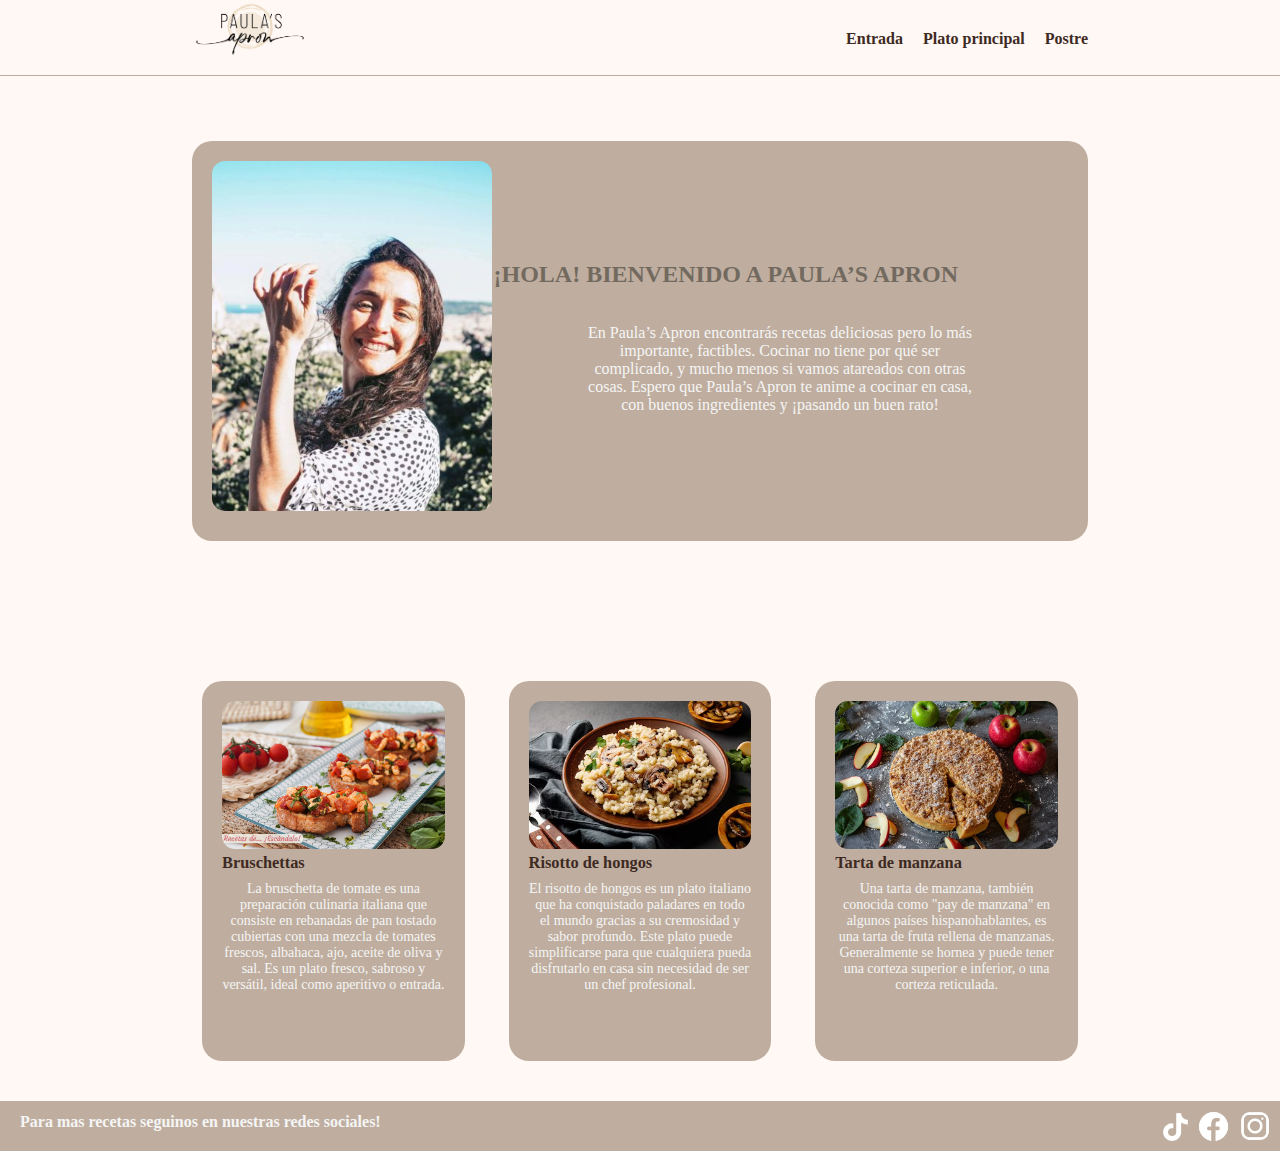
<file: index.html>
<!DOCTYPE html>
<html>
<head>
	<meta charset="utf-8">
	<meta name="viewport" content="width=device-width, initial-scale=1">
	<title>index</title>
	<link rel="stylesheet" type="text/css" href="css/index.css">
</head>
<body>
	
<main>
	<header>
		<img src="img/paula.png" id="logo">

		<a href="postre.html"><h4 class="Nav">Postre</h4></a>
		<a href="principal.html"><h4 class="Nav"> Plato principal</h4></a>
		<a href="entrada.html"><h4 class="Nav">Entrada</h4></a>
	
	</header>
	<nav >
	
		
	</nav>
<section>
	<div class="cajagral">
		<img src="img/ppaula.jpg">
		<h2>¡HOLA! BIENVENIDO A PAULA’S APRON</h2>
		<br>
		<br>
		<p>En Paula’s Apron encontrarás recetas deliciosas pero lo más importante, factibles. Cocinar no tiene por qué ser complicado, y mucho menos si vamos atareados con otras cosas. Espero que Paula’s Apron te anime a cocinar en casa, con buenos ingredientes y ¡pasando un buen rato!</p>
	</div>
</section>

<section class="section2">
  <div class="cajas">

  	<a href="entrada.html"><img src="img/tomate.jpg"></a>
<a href="entrada.html"><h3>Bruschettas</h3></a>
   
   <p>La bruschetta de tomate es una preparación culinaria italiana que consiste en rebanadas de pan tostado cubiertas con una mezcla de tomates frescos, albahaca, ajo, aceite de oliva y sal. Es un plato fresco, sabroso y versátil, ideal como aperitivo o entrada.</p></div>

  <div class="cajas">
  	<a href="principal.html"><img src="img/risotto.avif"></a>
  <a href="principal.html"><h3>Risotto de hongos</h3></a>
  	
  <p>El risotto de hongos es un plato italiano que ha conquistado paladares en todo el mundo gracias a su cremosidad y sabor profundo. Este plato puede simplificarse para que cualquiera pueda disfrutarlo en casa sin necesidad de ser un chef profesional.</p></div>

  <div class="cajas"><a href="postre.html"><img src="img/tarta.jpg"></a>  
  	<a href="postre.html"><h3>Tarta de manzana</h3></a>
 
  	<p>Una tarta de manzana, también conocida como "pay de manzana" en algunos países hispanohablantes, es una tarta de fruta rellena de manzanas. Generalmente se hornea y puede tener una corteza superior e inferior, o una corteza reticulada. </p></div>
</section>
	

    <footer>

    <a href="https://www.instagram.com/paulasapron/?hl=en" target="_blank"><img  class="Tmn" src="img/igpng.png"></a>

 	<a href="https://www.facebook.com/paulasapron/?locale=es_LA" target="_blank"><img  class="tmn2" src="img/facebook.png"></a>

 	<a href="https://www.tiktok.com/@paulasapron" target="_blank"><img  class="tmn" src="img/tiktok.png"></a>

<b><p>Para mas recetas seguinos en nuestras redes sociales!</p></b>


</footer>
</main>

</body>
</html>
</file>
<file: css/index.css>
*{
    margin: 0;
    padding: 0;
    box-sizing: border-box;
}
body    {
    font-family: 'Georgia', serif;
    background-color: #fff8f4;
    color: #3e2a23;
    }
main {
    width: 100%;
    height: 720px;
    background-color: #fff8f4;
    margin-left: auto;
    margin-right: auto;

}
header {
    width: 70%;
    height: 75px;
    background-color:  #fff8f4;
    margin: auto;
    a {
color: #3e2a23 }
}
nav {
    width: 100%;
    height: 1px;
    background-color: #BFAE9F ;

}
section {
    width: 100%;
    height: 500px;
    background-color: #fff8f4;
    text-align: center;
    gap: 40px;
    justify-content: center; 
    margin-top: 10px;
    .cajagral
        { 
            background-color: #BFAE9F; 
            padding: 20px;             
            width:70%;  
            height:400px ;          
            color: whitesmoke;              
            border-radius: 20px;       
            text-align: right; 
            margin: auto; 
            margin-top: 65px;
        }  
}
.cajagral img {
    margin: auto;
    height: 350px;
    width: auto;
    border-radius: 13px;
    float: left;
    text-align: center;

}
.cajagral h2 {
    margin-right: 110px;
    margin-top: 100px;
}
.cajagral p {
    text-align: center;
    margin-right: 90px;
    margin-left: 370px;
}

.section2 {
  width: 70%;
  margin: 30px auto;
  height: 400px;
  background-color: #fff8f4;
  display: flex;
  justify-content: space-between;
  align-items: flex-start;
  gap: 20px;
  padding: 10px;
  border-radius: 15px;
}

.cajas {
  background-color: #BFAE9F;
  padding: 20px;
  width: 30%; 
  height: 100%;
  color: whitesmoke;
  border-radius: 20px;
  text-align: right;
  font-size: 14px;
   h3 {float: margin-left;
    color:  #3e2a23}
}

.cajas img {
    margin: auto;
    height: auto;
    width: 100%;
    border-radius: 13px;
}
.cajas p {
    text-align: center;
    margin-top: 8px;
}
.cajas h3 {
    text-align: left;
}

footer {
    width: 100%;
    height: 50px;
    background-color: #BFAE9F;
   p { color:whitesmoke;
  float: left;
 margin-top: 12px;
 margin-right: 8px;
margin-left: 20px}
    
  .Tmn {
width: 40px  ;
height: auto;
 float: right;
 margin-top: 5px;
 margin-right: 5px;

}
.tmn { 
    width: 25px  ;
height: auto;
 float: right;
 margin-top: 12px;
 margin-right: 8px;

 }
 .tmn2 { 
    width: 35px  ;
height: auto;
 float: right;
 margin-top: 8px;
 margin-right: 4px;

 }
 .tmn3{
    margin-top: ;
 }
}
 #logo{
    max-width: 13%;
    height: auto;
    border-radius: 12px;
    margin-top: auto;
    margin: auto;}
.Nav {
    float: right;
    margin-top: 30px;
    margin-left: 20px;
   }


h2  {color: #736A5F;
 }
a {
  text-decoration:none;
}
</file>
